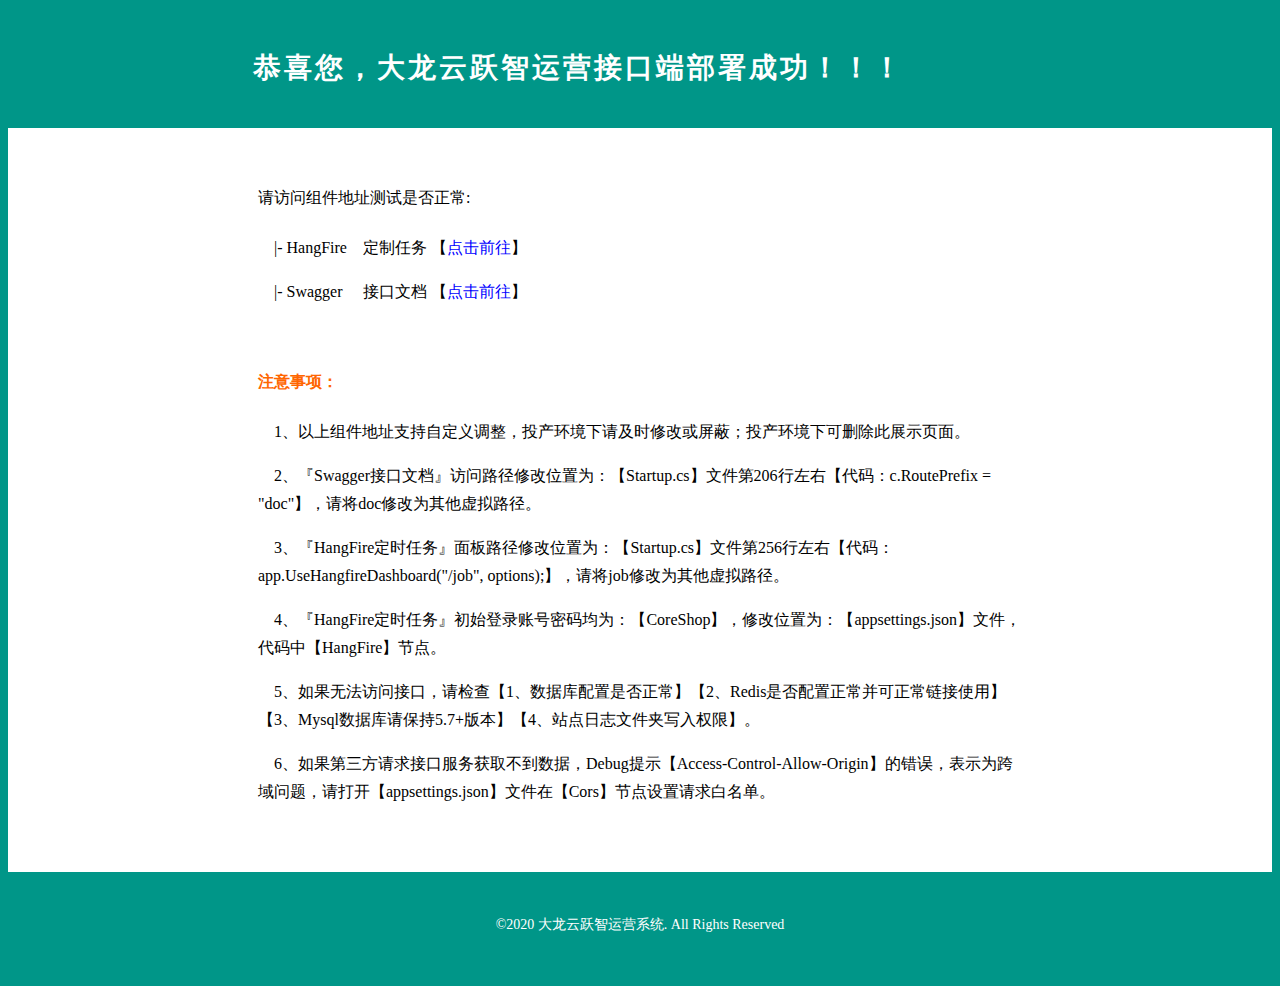
<file: CoreCms.Net.Web.WebApi/wwwroot/index.html>
﻿<html>
<head>
    <meta charset="utf-8">
    <meta http-equiv="X-UA-Compatible" content="IE=edge">
    <meta name="viewport" content="width=device-width, initial-scale=1">
    <title>大龙云跃智运营接口管理</title>
    <meta name="robots" content="noarchive">
    <meta name="keywords" content="corecms,CoreShop,大龙云跃智运营,核心小程序商城系统" />
    <meta name="description" content="核心小程序商城系统基于Asp.net 5.0 开发的支持可视化布局的商城系统、前后端分离，支持分布式部署，拥有分销、团购、直播、秒杀、优惠券、自定义页面等众多营销功能，拥有完整sku和下单流程的完全开源商城，致力于为中小企业打造一个完整、易于维护的开源的电商系统，采用现阶段流行技术实现。后台管理系统包含会员管理、商品管理、订单管理、财务管理、运营管理、多规格管理、内容管理、报表统计、促销设置、分销管理、多门店管理、权限管理、设置等模块。" />
    <style type="text/css">
        body { background-color: #009688; font-family: 微软雅黑; }
        a { text-decoration: none; color: #0000FF; }
            a:hover { color: #FF0000; }
        .top { height: 120px; line-height: 120px; background-color: #009688; color: #fff; letter-spacing: 3px; font-size: 28px; font-weight: bold; padding: 0 245px; }
        .middle { background-color: #FFFFFF; padding: 50px 250px; line-height: 40px; overflow: hidden; }
            .middle .zhuyi { font-weight: bold; color: #FF6600; }
            .middle p { line-height: 28px; text-indent: 1em; }
        .hide { display: none; }
        .blue { color: blue }
        .copyright { width: 100%; text-align: center; color: #fff; font-size: 14px; padding: 30px 0px; }
            .copyright a { color: #fff; }
                .copyright a:hover { color: #FF0000; }
    </style>
</head>
<body>
    <div class="top">恭喜您，大龙云跃智运营接口端部署成功！！！</div>
    <div class="middle">
        请访问组件地址测试是否正常:<br />
        <p>|- HangFire&nbsp;&nbsp;&nbsp;&nbsp;定制任务 【<a href="/job" target="_blank" class="blue">点击前往</a>】</p>
        <p>|- Swagger&nbsp;&nbsp;&nbsp;&nbsp;&nbsp;接口文档 【<a href="/doc" target="_blank" class="blue">点击前往</a>】</p>
        <br />
        <span class="zhuyi">注意事项：</span><br />
        <p>1、以上组件地址支持自定义调整，投产环境下请及时修改或屏蔽；投产环境下可删除此展示页面。</p>
        <p>2、『Swagger接口文档』访问路径修改位置为：【Startup.cs】文件第206行左右【代码：c.RoutePrefix = "doc"】，请将doc修改为其他虚拟路径。</p>
        <p>3、『HangFire定时任务』面板路径修改位置为：【Startup.cs】文件第256行左右【代码：app.UseHangfireDashboard("/job", options);】，请将job修改为其他虚拟路径。</p>
        <p>4、『HangFire定时任务』初始登录账号密码均为：【CoreShop】，修改位置为：【appsettings.json】文件，代码中【HangFire】节点。</p>
        <p>5、如果无法访问接口，请检查【1、数据库配置是否正常】【2、Redis是否配置正常并可正常链接使用】【3、Mysql数据库请保持5.7+版本】【4、站点日志文件夹写入权限】。</p>
        <p>6、如果第三方请求接口服务获取不到数据，Debug提示【Access-Control-Allow-Origin】的错误，表示为跨域问题，请打开【appsettings.json】文件在【Cors】节点设置请求白名单。</p>
    </div>
    <div class="copyright">
        <p>&copy;2020 <a href="http://www.coreshop.com.cn/" target="_blank">大龙云跃智运营系统</a>. All Rights Reserved</p>
    </div>
</body>
</html>
</file>
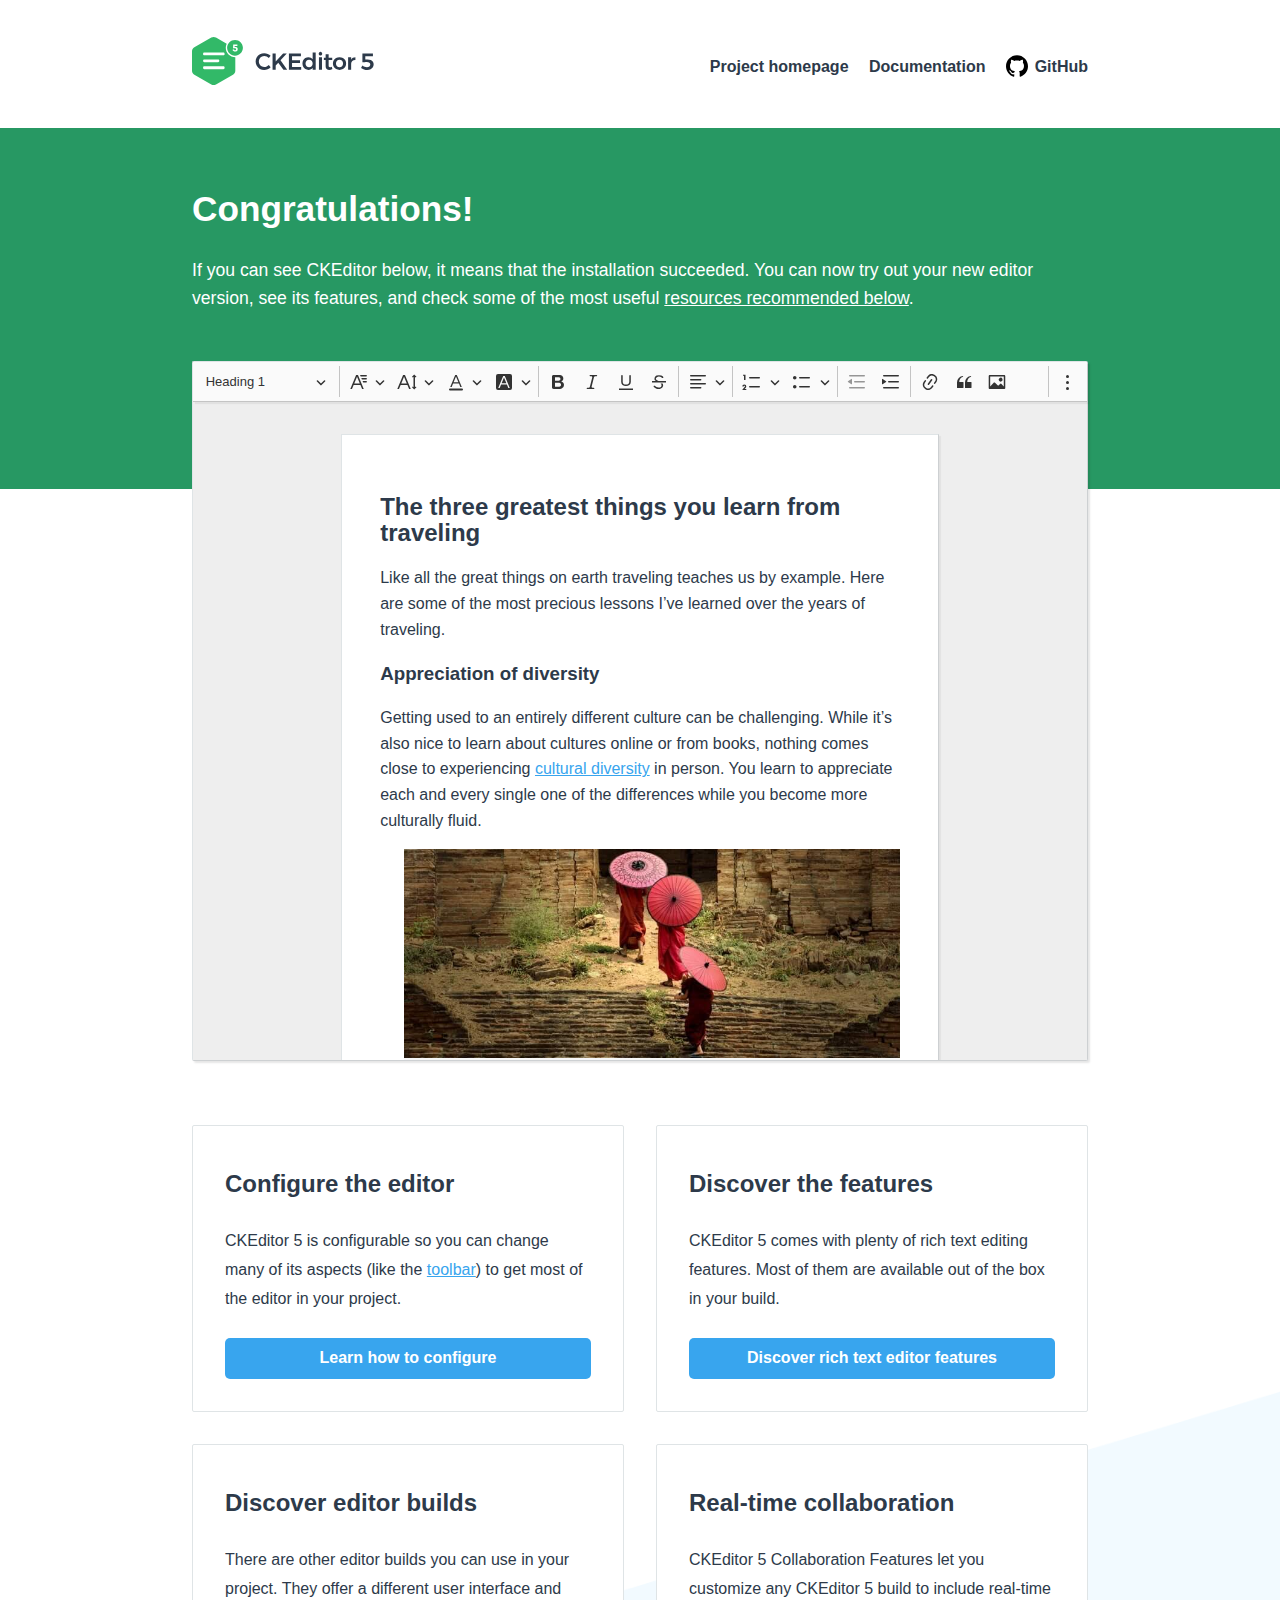
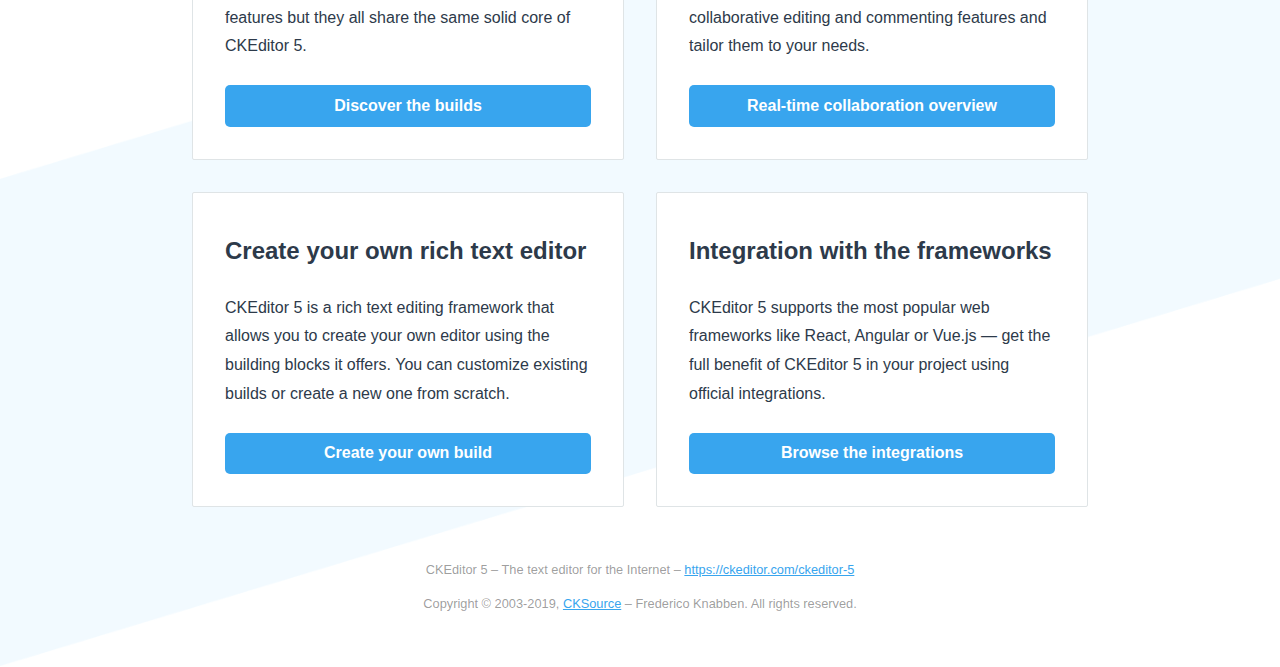
<file: CoreCms.Net.Web.Admin/wwwroot/lib/ckeditor5/index.html>
<!DOCTYPE html>
<!--
Copyright (c) 2003-2019, CKSource - Frederico Knabben. All rights reserved.
For licensing, see LICENSE.md or https://ckeditor.com/legal/ckeditor-oss-license
-->
<html lang="en">
<head>
	<meta charset="utf-8">
	<meta name="viewport" content="width=device-width, initial-scale=1.0, maximum-scale=1.0" />
	<link type="text/css" href="sample/css/sample.css" rel="stylesheet" media="screen" />
	<title>CKEditor 5 – document editor build sample</title>
</head>
<body>

<header>
	<div class="centered">
		<h1><a href="https://ckeditor.com/ckeditor-5"><img src="sample/img/logo.svg" alt="CKEditor 5 rich text editor" /></a></h1>

		<input type="checkbox" id="menu-toggle" />
		<label for="menu-toggle"></label>
		  
		<nav>
			<ul>
				<li><a href="https://ckeditor.com/ckeditor-5">Project homepage</a></li>
				<li><a href="https://ckeditor.com/docs/">Documentation</a></li>
				<li><a href="https://github.com/ckeditor/ckeditor5">GitHub</a></li>
			</ul>
		</nav>
	</div>
</header>

<main>
	<div class="message">
		<div class="centered">
			<h1>Congratulations!</h1>

			<p>If you can see CKEditor below, it means that the installation succeeded. You can now try out your new editor version, see its features,
			and check some of the most useful <a href="#references">resources recommended below</a>.</p>
		</div>
	</div>
	<div class="centered">
		<div class="document-editor">
			<div class="toolbar-container"></div>
			<div class="content-container">
				<div id="editor">
					<h2>The three greatest things you learn from traveling</h2>
		
					<p>Like all the great things on earth traveling teaches us by example. Here are some of the most precious lessons I’ve learned over the years of traveling.</p>
		
					<h3>Appreciation of diversity</h3>
		
					<p>Getting used to an entirely different culture can be challenging. While it’s also nice to learn about cultures online or from books, nothing comes close to experiencing <a href="https://en.wikipedia.org/wiki/Cultural_diversity">cultural diversity</a> in person. You learn to appreciate each and every single one of the differences while you become more culturally fluid.</p>
		
					<figure class="image image-style-align-right"><img src="sample/img/umbrellas.jpg" alt="Three Monks walking on ancient temple.">
						<figcaption>Leaving your comfort zone might lead you to such beautiful sceneries like this one.</figcaption>
					</figure>
		
					<h3>Confidence</h3>
		
					<p>Going to a new place can be quite terrifying. While change and uncertainty makes us scared, traveling teaches us how ridiculous it is to be afraid of something before it happens. The moment you face your fear and see there was nothing to be afraid of, is the moment you discover bliss.</p>
				</div>
			</div>
		</div>

		<div id="references">
			<section>
				<h2>Configure the editor</h2>
				<p>CKEditor 5 is configurable so you can change many of its aspects (like the <a href="https://ckeditor.com/docs/ckeditor5/latest/builds/guides/integration/configuration.html#toolbar-setup">toolbar</a>) to get most of the editor in your project.</p>
				<p><a href="https://ckeditor.com/docs/ckeditor5/latest/builds/guides/integration/configuration.html">Learn how to configure</a></p>
			</section>

			<section>
				<h2>Discover the features</h2>
				<p>CKEditor 5 comes with plenty of rich text editing features. Most of them are available out of the box in your build.</p>
				<p><a href="https://ckeditor.com/docs/ckeditor5/latest/features/index.html">Discover rich text editor features</a></p>				</section>

			<section>
				<h2>Discover editor builds</h2>
				<p>There are other editor builds you can use in your project. They offer a different user interface and features but they all share the same solid core of CKEditor 5.</p>
				<p><a href="https://ckeditor.com/docs/ckeditor5/latest/builds/guides/overview.html">Discover the builds</a></p>
			</section>

			<section>
				<h2>Real-time collaboration</h2>
				<p>CKEditor 5 Collaboration Features let you customize any CKEditor 5 build to include real-time collaborative editing and commenting features and tailor them to your needs.</p>
				<p><a href="https://ckeditor.com/docs/ckeditor5/latest/features/collaboration/collaboration.html">Real-time collaboration overview</a></p>
			</section>

			<section>
				<h2>Create your own rich text editor</h2>
				<p>CKEditor 5 is a rich text editing framework that allows you to create your own editor using the building blocks it offers. You can customize existing builds or create a new one from scratch.</p>
				<p><a href="https://ckeditor.com/docs/ckeditor5/latest/builds/guides/development/custom-builds.html">Create your own build</a></p>
			</section>

			<section>
				<h2>Integration with the frameworks</h2>
				<p>CKEditor 5 supports the most popular web frameworks like React, Angular or Vue.js &mdash; get the full benefit of CKEditor 5 in your project using official integrations.</p>
				<p><a href="https://ckeditor.com/docs/ckeditor5/latest/builds/guides/integration/frameworks/overview.html">Browse the integrations</a></p>
			</section>	
		</div>
	</div>
</main>

<footer>
	<div>
		<p>CKEditor 5 – The text editor for the Internet – <a href="https://ckeditor.com/ckeditor-5">https://ckeditor.com/ckeditor-5</a></p>
		<p>Copyright © 2003-2019, <a href="https://cksource.com/">CKSource</a> – Frederico Knabben. All rights reserved.</p>
	</div>
</footer>

<script src="ckeditor.js"></script>

<script>
	DecoupledEditor
		.create( document.querySelector( '#editor' ), {
			// toolbar: [ 'heading', '|', 'bold', 'italic', 'link' ]
		} )
		.then( editor => {
			const toolbarContainer = document.querySelector( 'main .toolbar-container' );

			toolbarContainer.prepend( editor.ui.view.toolbar.element );

			window.editor = editor;
		} )
		.catch( err => {
			console.error( err.stack );
		} );
</script>

</body>
</html>
</file>
<file: CoreCms.Net.Web.Admin/wwwroot/lib/ckeditor5/sample/css/sample.css>
/**
 * @license Copyright (c) 2003-2019, CKSource - Frederico Knabben. All rights reserved.
 * For licensing, see LICENSE.md or https://ckeditor.com/legal/ckeditor-oss-license
 */

:root {
	--ck-sample-base-spacing: 2em;
	--ck-sample-color-white: #fff;
	--ck-sample-color-green: #279863;
}

body, html {
	padding: 0;
	margin: 0;

	font-family: sans-serif, Arial, Verdana, "Trebuchet MS", "Apple Color Emoji", "Segoe UI Emoji", "Segoe UI Symbol";
	font-size: 16px;
	line-height: 22px;
}

body {
	height: 100%;
	color: #2D3A4A;
	background-image: url(../img/bg.png);
	background-repeat: no-repeat;
	background-position: 50% 100%;
	background-size: 100% auto;
}

body * {
	box-sizing: border-box;
}

a {
	color: #38A5EE;
}

abbr {
	border-bottom: 1px dotted #333;
	text-decoration: none;
}

.centered {
	max-width: 960px;
	margin: 0 auto;
	padding: 0 var(--ck-sample-base-spacing);
}

/* --------- HEADER ---------------------------------------------------------------------------- */

header .centered {
	display: flex;
	flex-flow: row nowrap;
	justify-content: space-between;
	align-items: center;
	min-height: 8em;
}

header h1 {
	margin: 0;
	font-size: 1em;
	display: inline-block;
}

header h1 a {
	display: inline-block;
	line-height: 0;
}

header h1 img {
	height: 3em;
}

header nav ul {
	margin: 0;
	padding: 0;
	list-style-type: none;
}

header nav ul li {
	display: inline-block;
}

header nav ul li + li {
	margin-left: 1em;
}

header nav ul li a {
	font-weight: bold;
	text-decoration: none;
	color: #2D3A4A;
}

header nav ul li a:hover {
	text-decoration: underline;
}

header nav ul li:last-child a::before {
	content: url(../img/github.svg);
	width: 1.4em;
	height: 1.4em;
	display: inline-block;
	margin-right: .4em;
	position: relative;
	top: .3em;
}

header input {
	display: none;
}

header label {
	display: none;
}

/* --------- MAIN ------------------------------------------------------------------------------- */

main .message {
	padding: 0 0 var(--ck-sample-base-spacing);
	background: var(--ck-sample-color-green);
	color: var(--ck-sample-color-white);
}

main .message::after {
	content: "";
	z-index: -1;
	display: block;
	height: 10em;
	width: 100%;
	background: var(--ck-sample-color-green);
	position: absolute;
	left: 0;
}

main .message h1 {
	padding-top: var(--ck-sample-base-spacing);
	margin: 0 0 1em;
	font-size: 2.2em;
}

main .message p {
	font-size: 1.1em;
	line-height: 1.6em;
}

main .message p a {
	color: var(--ck-sample-color-white);
}

main #editor {
	background: var(--ck-sample-color-white);
	box-shadow: 2px 2px 2px rgba(0,0,0,.1);
	border: 1px solid #DFE4E6;			
	border-bottom-color: #cdd0d2;
	border-right-color: #cdd0d2;
}

main .ck.ck-editor {
	box-shadow: 2px 2px 2px rgba(0,0,0,.1);
}

main .ck.ck-content {
	font-size: 1em;
	line-height: 1.6em;
	margin-bottom: 0.8em;
	min-height: 200px;
	padding: 1.5em 2em;
}

main #references {
	margin: 4em 0 var(--ck-sample-base-spacing);
	display: grid;
	grid-template-columns: repeat( auto-fit, minmax(320px, 1fr) );
	grid-gap: var(--ck-sample-base-spacing);
}

main #references > section {
	background: var(--ck-sample-color-white);
	border-radius: 2px;
	border: 1px solid #DFE4E6;			
	padding: var(--ck-sample-base-spacing);
	line-height: 1.8em;

	display: flex;
	flex-flow: column nowrap;
	justify-content: space-between;
}

main #references > section h2 {
	margin: .5em 0;
}

main #references > section p:first-of-type {
	flex: 1 0 auto;
}

main #references > section p:last-child {
	margin: calc(.25*var(--ck-sample-base-spacing)) 0 0;
}

main #references > section p:last-child a {
	background: #38A5EE;
	border-radius: 5px;
	padding: .4em 1em;
	color: var(--ck-sample-color-white);
	text-decoration: none;
	font-weight: bold;
	display: block;
	text-align: center;
}

main #references > section p:last-child a:hover {
	background: #218cd4;
}

/* --------- MAIN / DOCUMENT EDITOR --------------------------------------------------------------- */

main .document-editor {
	border: 1px solid #DFE4E6;
	border-bottom-color: #cdd0d2;
	border-right-color: #cdd0d2;
	border-radius: 2px;
	max-height: 700px;
	display: flex;
	flex-flow: column nowrap;
	box-shadow: 2px 2px 2px rgba(0,0,0,.1);
}

main .toolbar-container {
	z-index: 1;
	position: relative;
	box-shadow: 2px 2px 1px rgba(0,0,0,.05);
}

main .toolbar-container .ck.ck-toolbar {
	border-top-width: 0;
	border-left-width: 0;
	border-right-width: 0;
	border-radius: 0;
}

main .content-container {
	padding: var(--ck-sample-base-spacing);
	background: #eee;
	overflow-y: scroll;
}

main .content-container #editor {
	border-top-left-radius: 0;
	border-top-right-radius: 0;

	width: 15.8cm;
	min-height: 21cm;
	padding: 1cm 1cm 2cm;
	margin: 0 auto;
	box-shadow: 2px 2px 1px rgba(0,0,0,.05);
}

/* --------- FOOTER ------------------------------------------------------------------------------- */

footer {
	margin: calc(2*var(--ck-sample-base-spacing)) var(--ck-sample-base-spacing);
	font-size: .8em;
	text-align: center;
	color: rgba(0,0,0,.4);
}

/* --------- RWD ------------------------------------------------------------------------------- */

@media (max-width: 900px) {
	header .centered {
		padding-top: var(--ck-sample-base-spacing);
		padding-bottom: var(--ck-sample-base-spacing);
		flex-flow: column nowrap;
		align-items: stretch;
		min-height: unset;
	}

	header h1 {
		text-align: center;
		margin-bottom: var(--ck-sample-base-spacing);
	}

	header nav ul {
		text-align: center;
	}
}

@media (max-width: 600px) {
	header .centered {
		padding-left: 0;
		padding-right: 0;
	}

	header nav {
		position: absolute;
		top: 0;
		left: 0;
		right: 0;		
		background: #fff;
		padding: 1em 0;
		transition: all .4s ease-out;
		transform: translateY(-100%);
		overflow: hidden;
	}

	header h1 {
		margin: 0;
	}

	header nav ul li {
		display: block;
		line-height: 3em;
		margin-bottom: 1px;
	}

	header nav ul li a {
		display: block;
	}

	header nav ul li a:hover {
		background: #eee;
	}

	header nav ul li + li {
		margin-left: 0;
	}

	header label {
		display: block;
		color: #fff;
		width: 40px;
		height: 40px;
		position: absolute;
		top: 10px;
		left: 10px;
		z-index: 1;
		transition: transform .2s ease-out;
		transform: rotate(0deg);
		background: url([data-uri]) center center no-repeat;
	}

	header input:checked ~ nav {
		transform: translateY(0%);
		box-shadow: 0 3px 3px rgba(0,0,0,.1);		
	}

	header input:checked ~ label {
		background-image: url([data-uri]);
		transform: rotate(180deg);
	}

	main #references {
		grid-template-columns: repeat( auto-fit, minmax(240px, 1fr) );
	}
}
</file>
